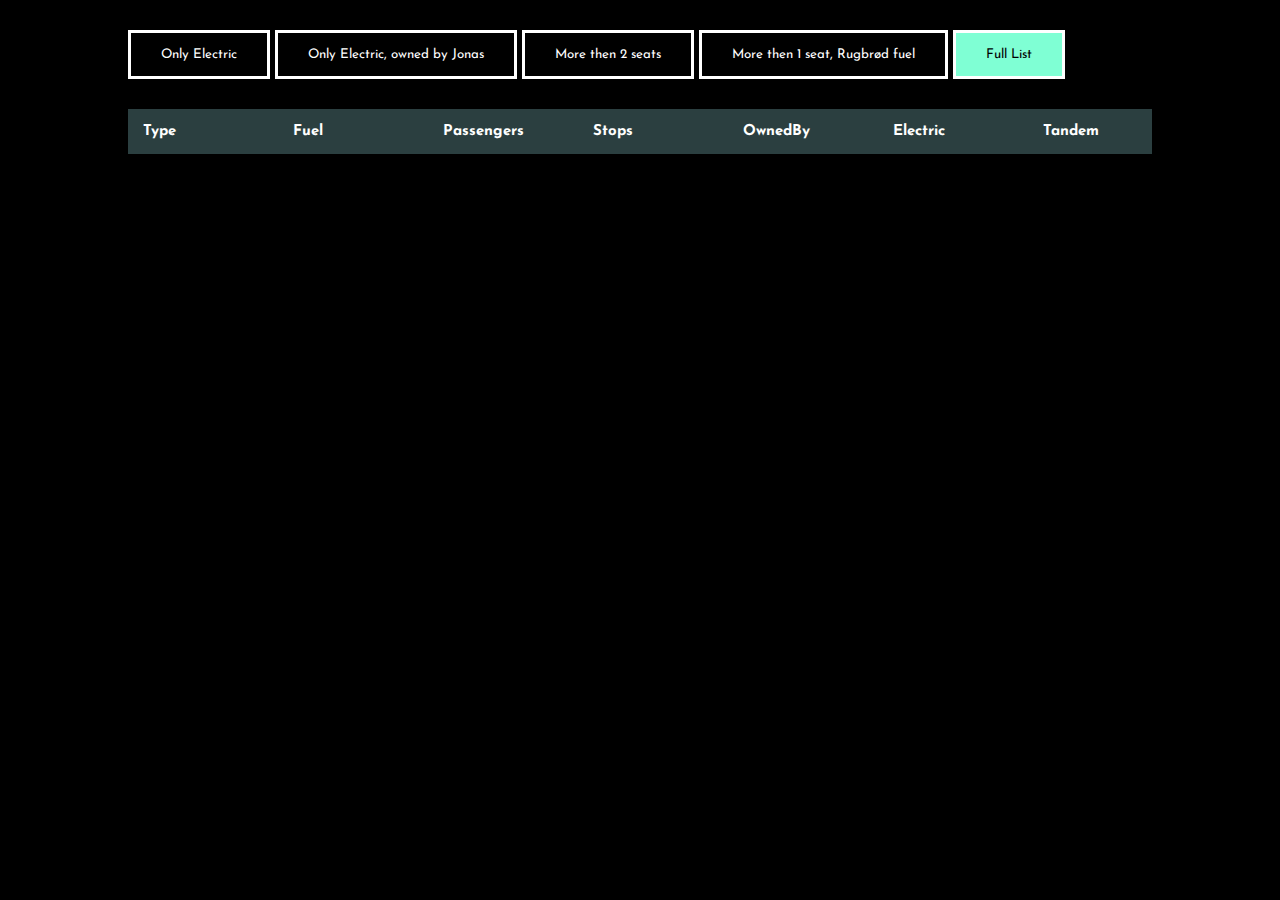
<file: filter_oevelse_starter_files/index.html>
<!DOCTYPE html>
<html lang="en">

<head>
    <meta charset="UTF-8">
    <meta name="viewport" content="width=device-width, initial-scale=1.0">
    <title>Document</title>
    <link rel="stylesheet" href="style.css">
</head>

<body>
    <div class="wrapper">
        <button id="filterElectric" data-filter="onlyElectric">Only Electric</button>
        <button id="filterElectricOwner">Only Electric, owned by Jonas</button>
        <button id="filterSeats">More then 2 seats</button>
        <button id="filterSeatsFuel">More then 1 seat, Rugbrød fuel</button>
        <button id="noFilter">Full List</button>
        <ul class="tableHeader">
            <li><strong>Type</strong></li>
            <li><strong>Fuel</strong></li>
            <li><strong>Passengers</strong></li>
            <li><strong>Stops</strong></li>
            <li><strong>OwnedBy</strong></li>
            <li><strong>Electric</strong></li>
            <li><strong>Tandem</strong></li>
        </ul>
        <ul class="tableData"></ul>
    </div>
    <script src="script.js"></script>
</body>

</html>
</file>
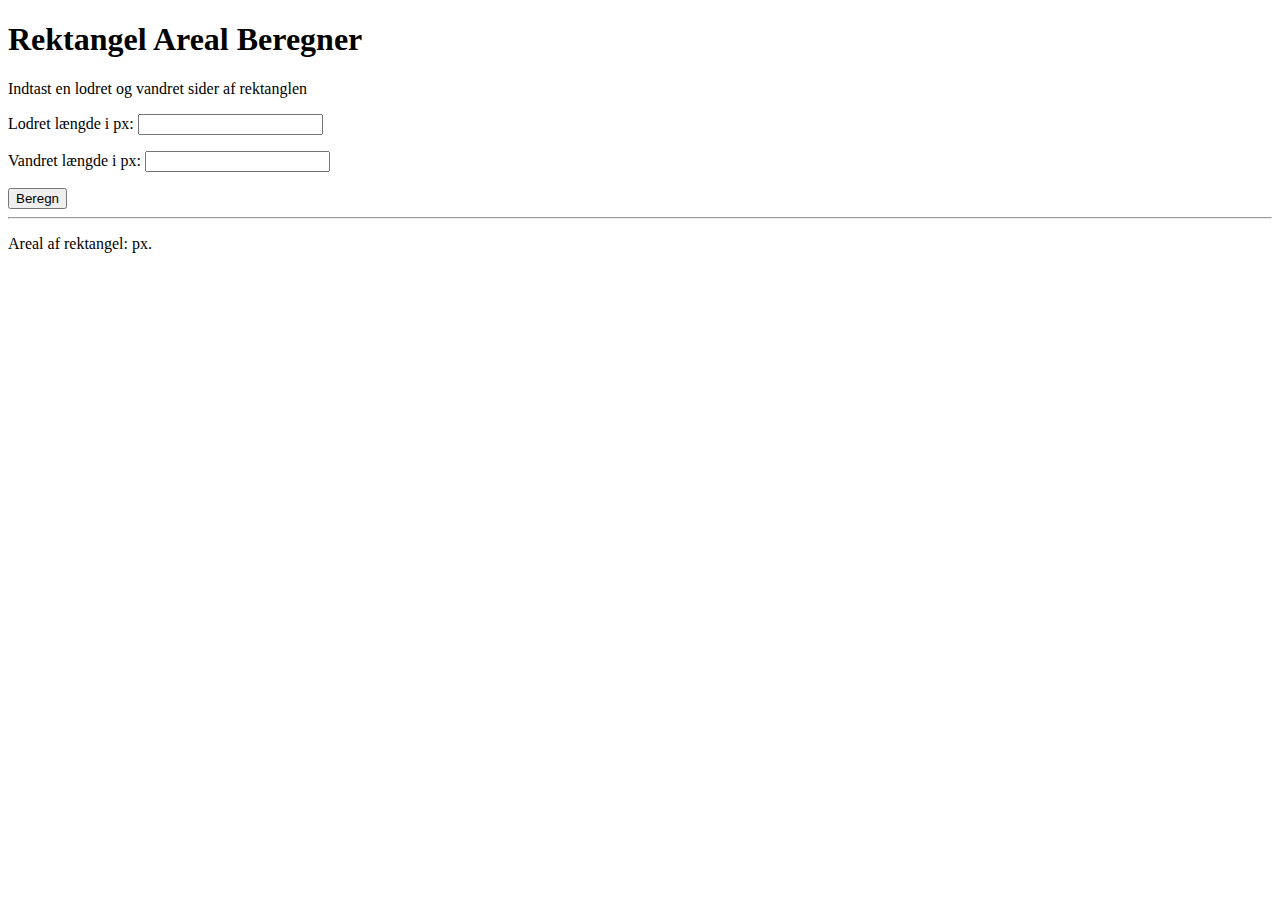
<file: kvadratareal/index.html>
<!DOCTYPE html>
<html lang="en">
<head>
    <meta charset="UTF-8">
    <meta name="viewport" content="width=device-width, initial-scale=1.0">
    <title>Areal Beregner</title>
</head>
<body>
    <h1>
        Rektangel Areal Beregner
    </h1>
    <p>Indtast en lodret og vandret sider af rektanglen</p>
    <p>
        <span>Lodret længde i px: </span><input id="lod" type="number">
    </p>
    <p>
        <span>Vandret længde i px: </span><input id="vand" type="number">
    </p>
    <button id="count">Beregn</button>
    <hr>
    <p>
        Areal af rektangel: <span id="areal"></span> px.
    </p>
    <div id="square" style="width: 0px; height:0px; background-color: red;"></div>
    <script src="script.js"></script>
</body>
</html>
</file>
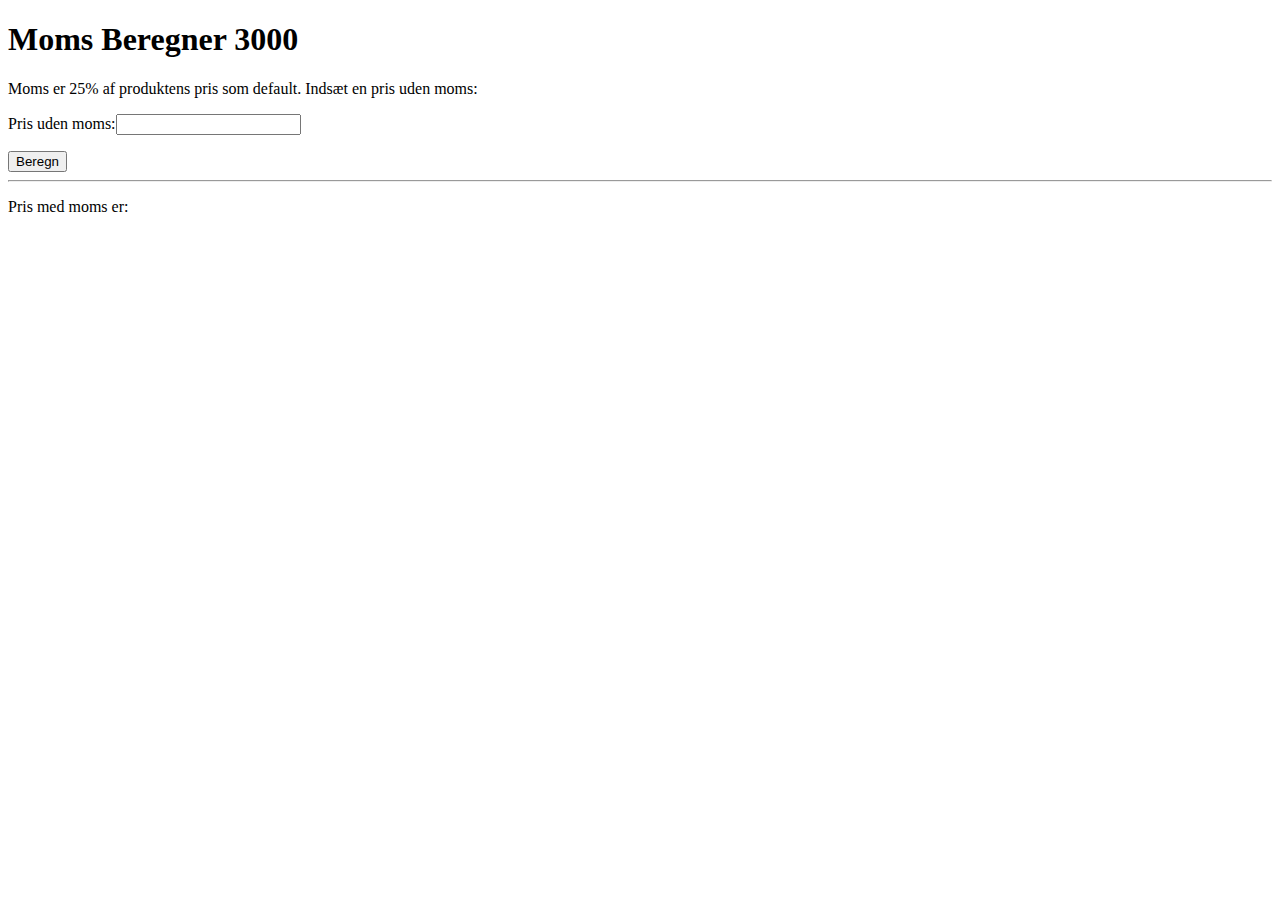
<file: momsberegner/index.html>
<!DOCTYPE html>
<html lang="en">
<head>
    <meta charset="UTF-8">
    <meta name="viewport" content="width=device-width, initial-scale=1.0">
    <title>Moms beregner 3000</title>
</head>
<body>
    <section class="wrapper">
        <h1>Moms Beregner 3000</h1>
        <p>Moms er 25% af produktens pris som default. Indsæt en pris uden moms:</p>
        <p>
            <span>Pris uden moms:</span><input id="price" type="number">
        </p>
        <button id="recount">Beregn</button>
        <hr>
        <p>Pris med moms er: <span id="finalprice"></span></p>
    </section>
    <script src="script.js"></script>
</body>
</html>
</file>
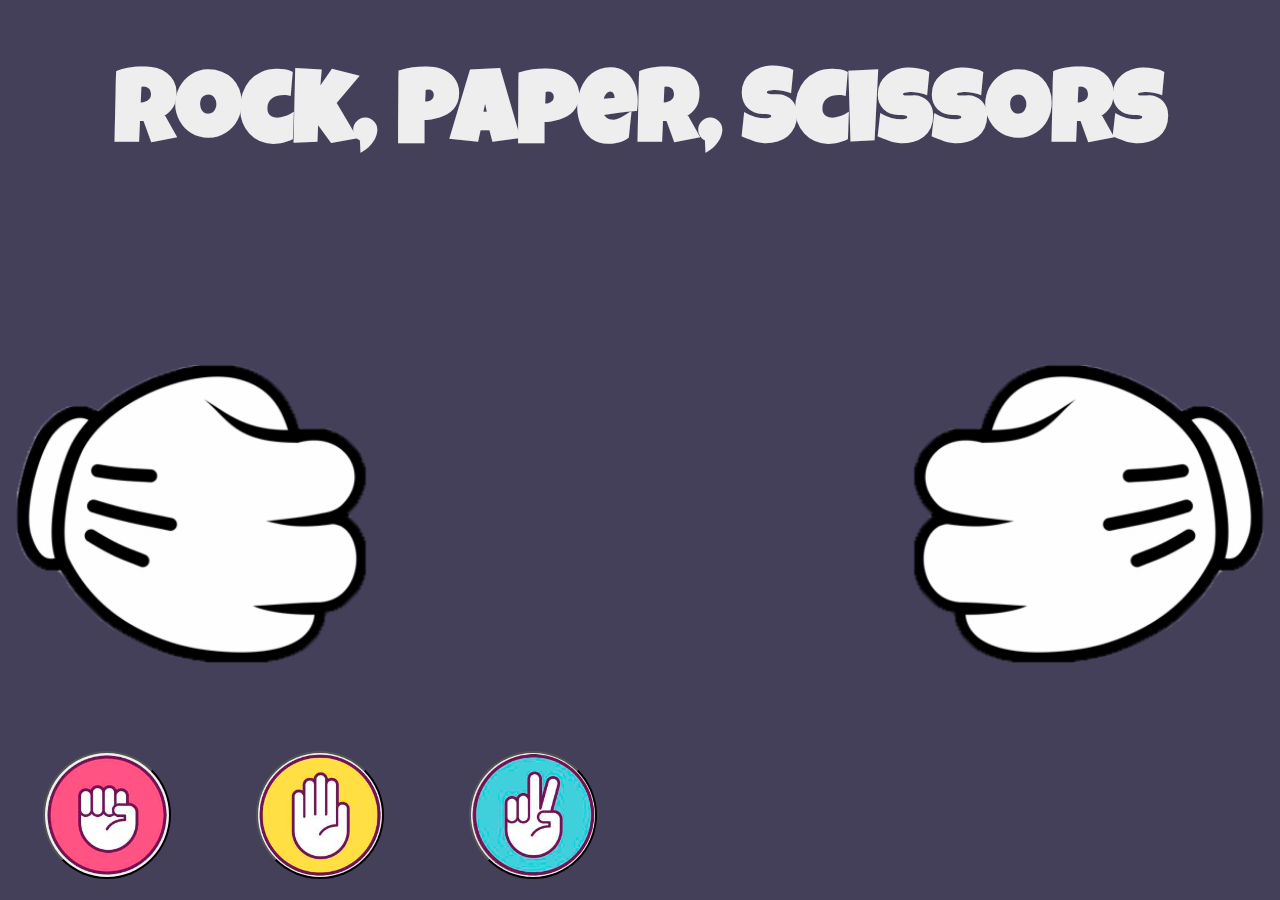
<file: rockpaperscissors/index.html>
<!DOCTYPE html>
<html lang="en">
<head>
  <meta charset="UTF-8">
  <meta name="viewport" content="width=device-width, initial-scale=1.0">
  <meta http-equiv="X-UA-Compatible" content="ie=edge">
  <title>Rock, Paper, Scissors</title>
  <link href="https://fonts.googleapis.com/css?family=Luckiest+Guy&display=swap" rel="stylesheet"> 
  <link rel="stylesheet" href="styles.css">
</head>
<body>
  <h1>Rock, Paper, Scissors</h1>

  <div id="gamefield">
    <div id="player1" class="player"></div>
    <div id="player2" class="player"></div>
    <div id="texts">
      <div id="lose" class="hidden"><h1>
        You lose
      </h1></div>
      <div id="win" class="hidden"><h1>
        You win
      </h1></div>
      <div id="draw" class="hidden"><h1>
        It's a draw
      </h1></div>
    </div>
  </div>

  <div id="buttons">
    <button class="rock" onclick="rollDice(0)"></button>
    <button class="paper" onclick="rollDice(1)"></button>
    <button class="scissors" onclick="rollDice(2)"></button>
  </div>
  <script src="script.js"></script>
</body>
</html>
</file>
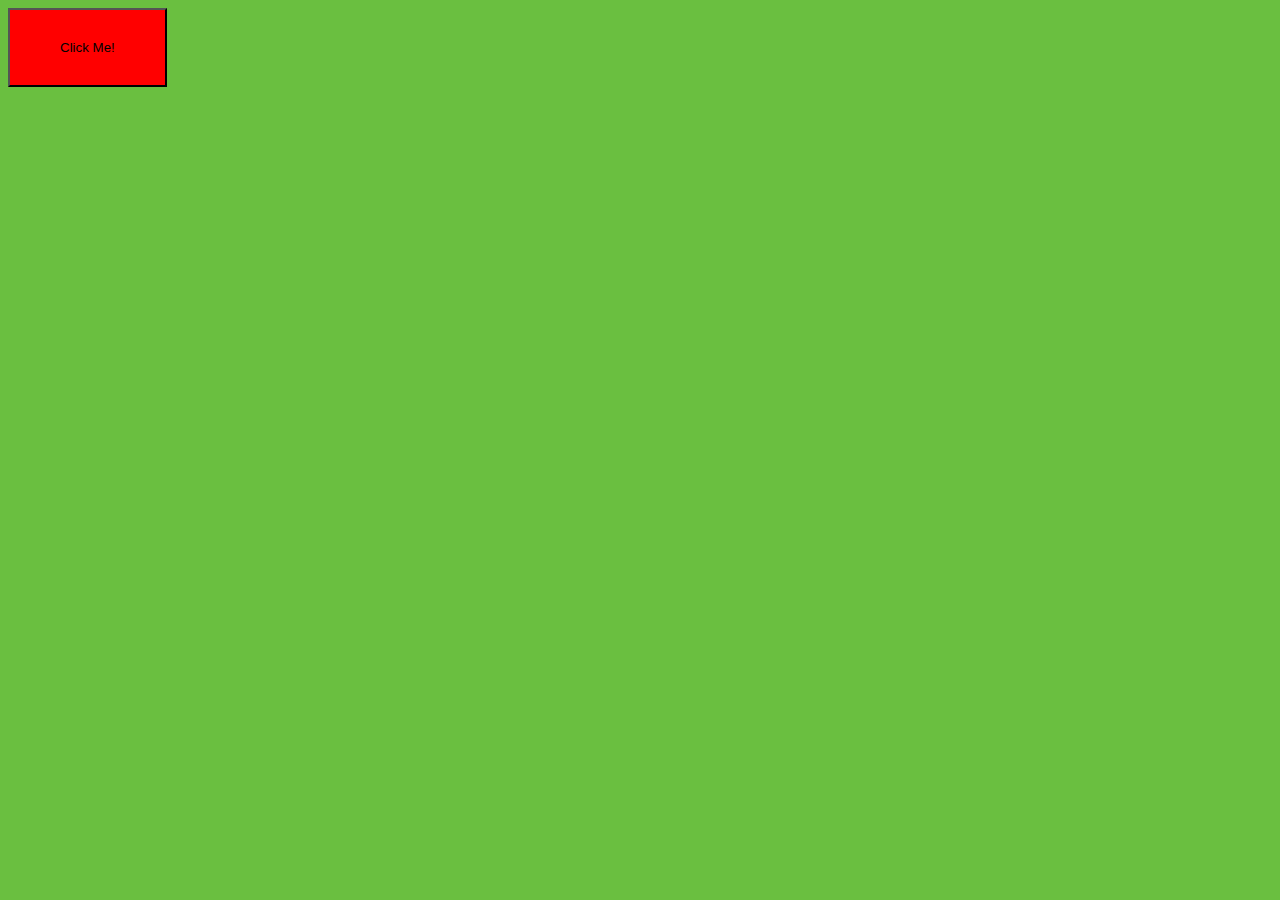
<file: screencolor/index.html>
<!DOCTYPE html>
<html lang="en">
<head>
    <meta charset="UTF-8">
    <meta http-equiv="X-UA-Compatible" content="IE=edge">
    <meta name="viewport" content="width=device-width, initial-scale=1.0">
    <title>Document</title>
    <link rel="stylesheet" href="style.css">
</head>
<body>
    <button id="aniButton">Click Me!</button>
    <p id="video" style="display: none">Video Started!</p>
    <script src="sc.js"></script>
</body>
</html>
</file>
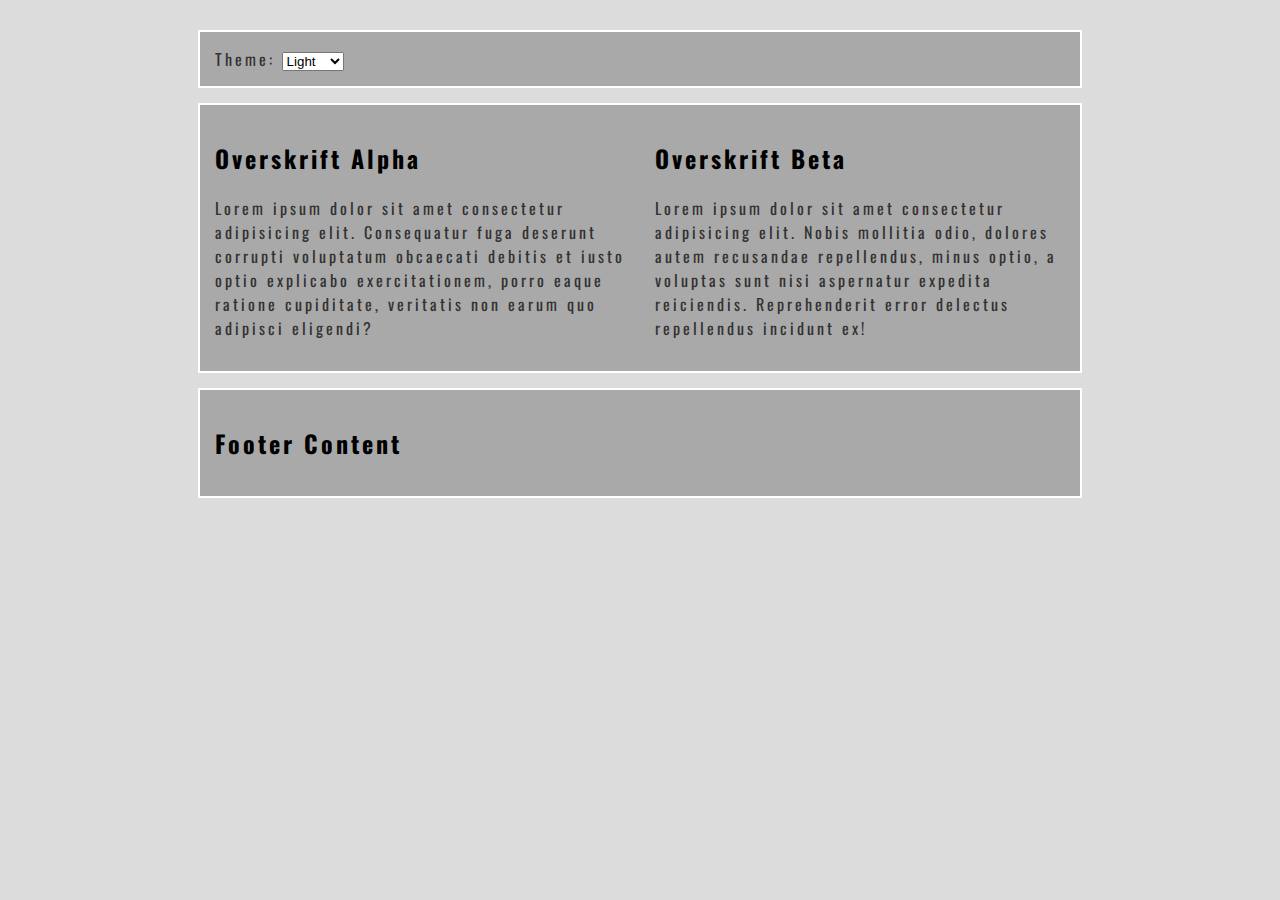
<file: themeswitcher/index.html>
<!DOCTYPE html>
<html lang="en">
<head>
    <meta charset="UTF-8">
    <meta name="viewport" content="width=<device-width>, initial-scale=1.0">
    <title>Theme Switcher</title>
    <link rel="stylesheet" href="style.css">
</head>
<body data-theme="light">
    <div class="wrapper">
        <header>
            <span>Theme: </span>
            <select id="themes" name="themes">
                <option value="light">Light</option>
                <option value="dark">Dark</option>
                <option value="hawaii">Hawaii</option>
            </select>
        </header>
        <main>
            <div class="left">
                <h2>Overskrift Alpha</h2>
                <p>Lorem ipsum dolor sit amet consectetur adipisicing elit. Consequatur fuga deserunt corrupti voluptatum obcaecati debitis et iusto optio explicabo exercitationem, porro eaque ratione cupiditate, veritatis non earum quo adipisci eligendi?</p>
            </div>
            <div class="right">
                <h2>Overskrift Beta</h2>
                <p>Lorem ipsum dolor sit amet consectetur adipisicing elit. Nobis mollitia odio, dolores autem recusandae repellendus, minus optio, a voluptas sunt nisi aspernatur expedita reiciendis. Reprehenderit error delectus repellendus incidunt ex!</p>
            </div>
        </main>
        <footer><h2>Footer Content</h2></footer>
    </div>
    <script src="sc.js"></script>
</body>
</html>
</file>
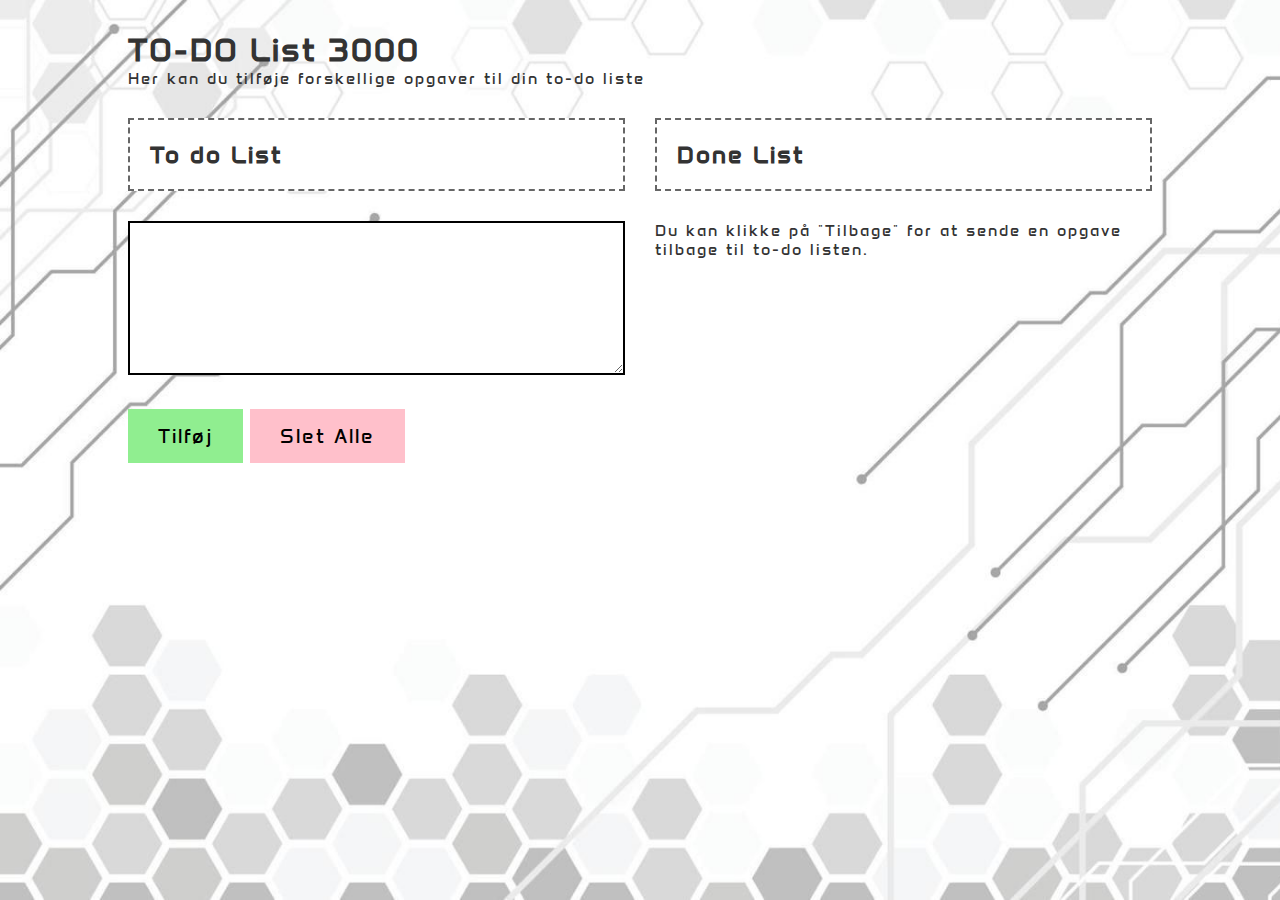
<file: todolist/index.html>
<!DOCTYPE html>
<html lang="en">
<head>
    <meta charset="UTF-8">
    <meta name="viewport" content="width=device-width, initial-scale=1.0">
    <title>TO-DO List 3000</title>
    <link rel="stylesheet" href="style.css">
</head>
<body>
    <header>
        <h1>TO-DO List 3000</h1>
        <p>Her kan du tilføje forskellige opgaver til din to-do liste</p>
    </header>
    <main>
        <section class="grid_1_2">
            <div class="tasklist todo_container">
                <h2>To do List</h2>
                <ul id="tasks">

                </ul>
            </div>
            <div class="tasklist done_container">
                <h2>Done List</h2>
                <ul id="tasks_done">

                </ul>
            </div>
        </section>
        <section>
            <div class="new_container">
                <div class="left">
                    <textarea id="task_txt"></textarea>
                    <button class="ctrl_btn positive" id="task_btn">Tilføj</button>
                    <button class="ctrl_btn negative" id="clear_btn">Slet Alle</button>
                </div>
                <div class="right">
                    <p>
                        Du kan klikke på "Tilbage" for at sende en opgave tilbage til to-do listen.
                    </p>
                </div>
            </div>
        </section>
    </main>
    <footer></footer>
    <script src="sc.js"></script>
</body>
</html>
</file>
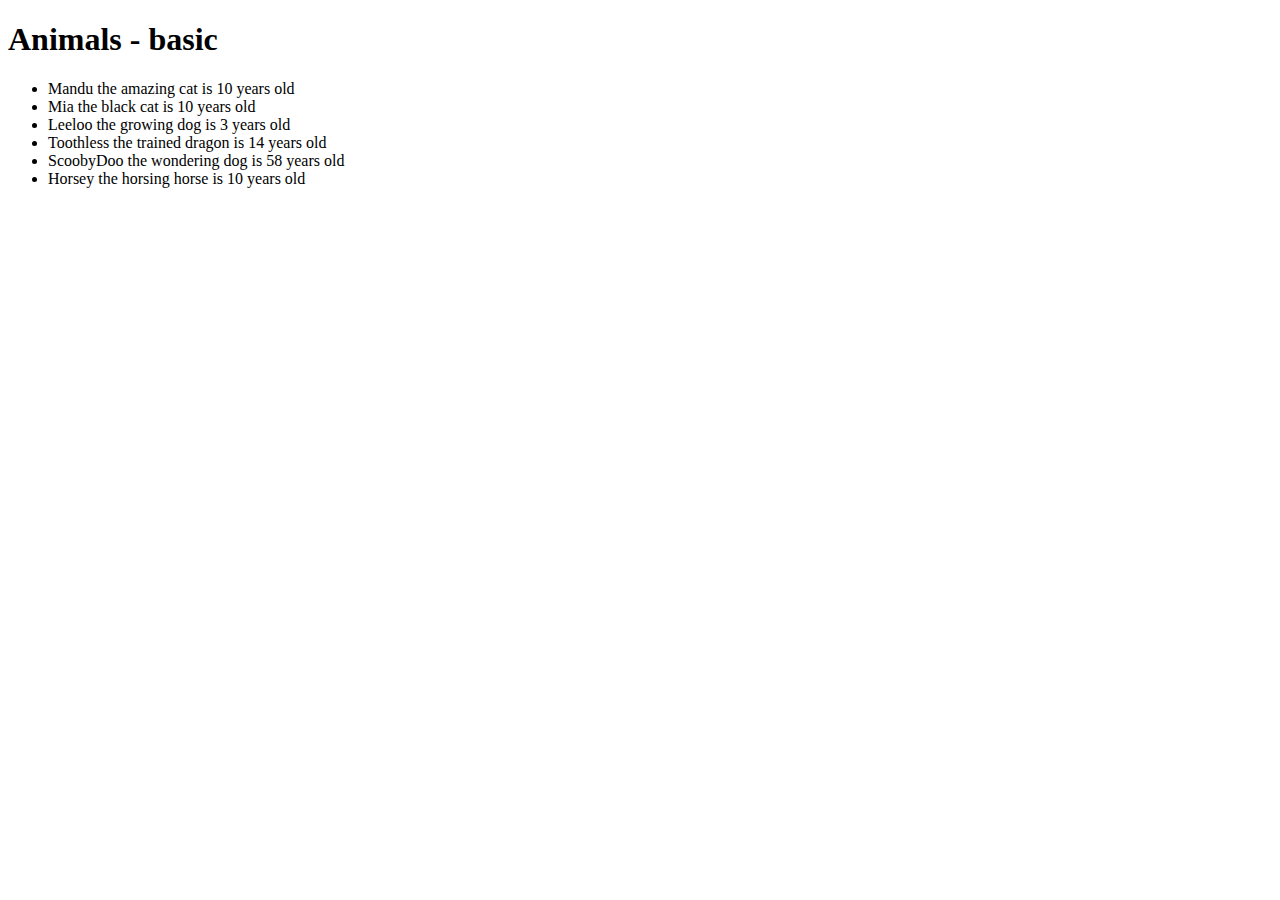
<file: animals/animals_basic.html>
<!DOCTYPE html>
<html lang="en">
<head>
    <meta charset="UTF-8">
    <meta name="viewport" content="width=device-width, initial-scale=1.0">
    <meta http-equiv="X-UA-Compatible" content="ie=edge">
    <title>Animals (basic)</title>
</head>
<body>
    <h1>Animals - basic</h1>
    <ul id="list">
        <!-- animal template will be cloned and inserted here -->
    </ul>

    <template id="animal">
        <li><span data-field="fullname">XX</span> is <span data-field="age">YY</span> years old</li>
    </template>

    <script src="animals_basic.js"></script>
</body>
</html>
</file>
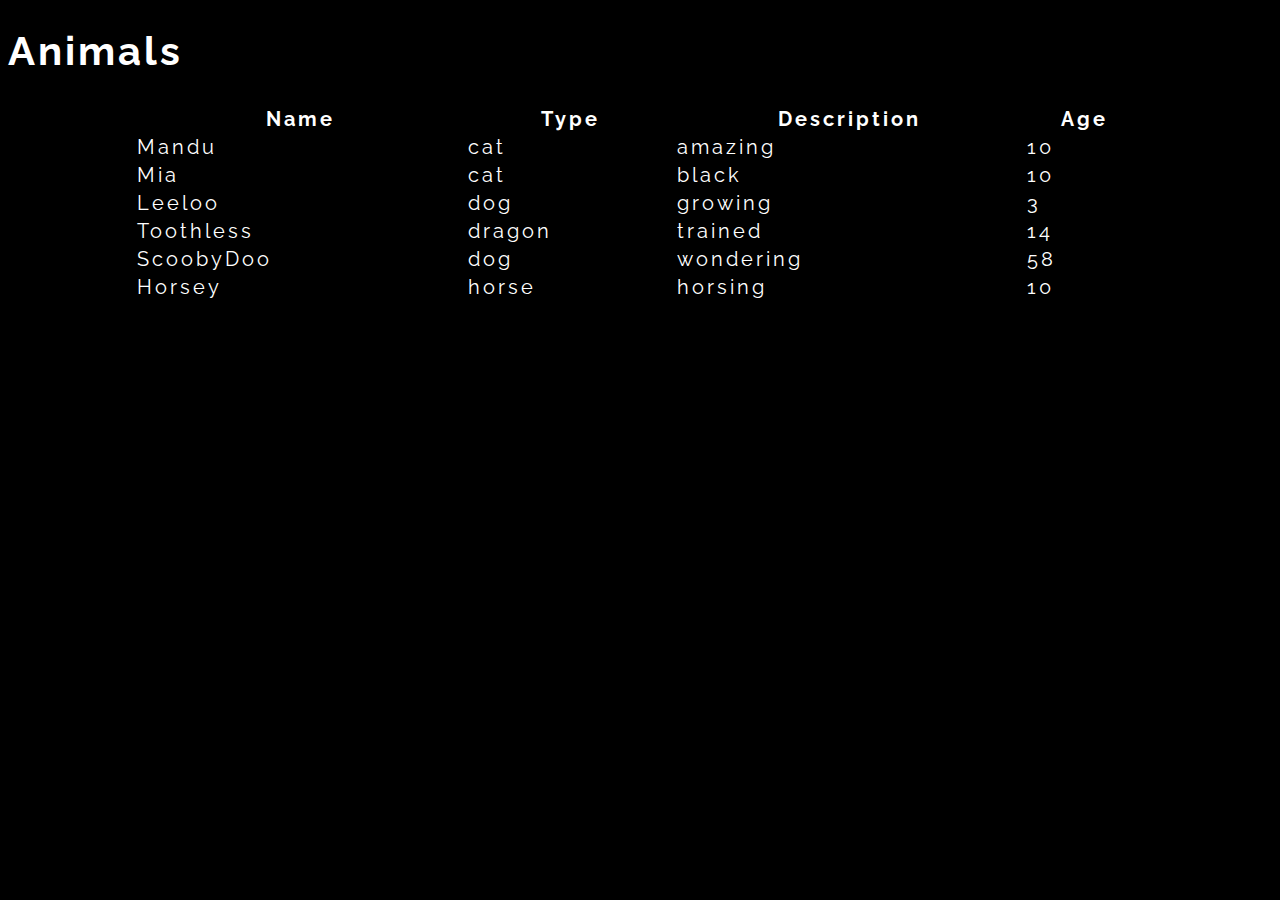
<file: animals/animals_objects.html>
<!DOCTYPE html>
<html lang="en">
  <head>
    <meta charset="UTF-8" />
    <meta name="viewport" content="width=device-width, initial-scale=1.0" />
    <meta http-equiv="X-UA-Compatible" content="ie=edge" />
    <title>Animals (objects)</title>
    <link rel="stylesheet" href="style.css">
  </head>
  <body>
    <h1>Animals</h1>
    
    <table id="list">
      <thead>
        <tr>
          <th>Name</th>
          <th>Type</th>
          <th>Description</th>
          <th>Age</th>
        </tr>
      </thead>
      <tbody>
        <!-- animal template will be copied and inserted here -->
        
      </tbody>
    </table>

    <template id="animal">
      <tr>
        <td data-field="name">NAME</td>
        <td data-field="type">TYPE</td>
        <td data-field="desc">DESCRIPTION</td>
        <td data-field="age">AGE</td>
      </tr>
    </template>
    
    <script src="animals_objects.js"></script>
  </body>
</html>
</file>
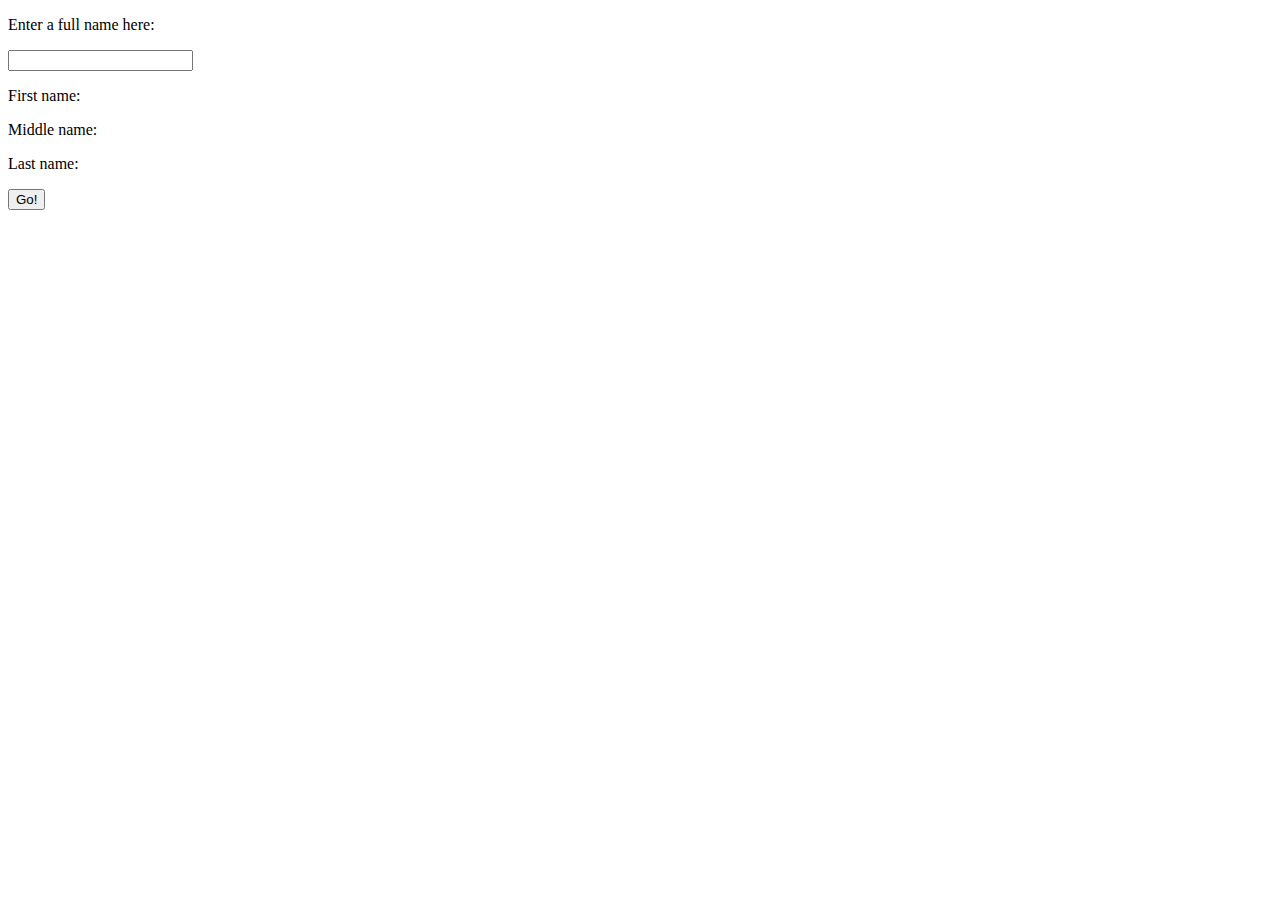
<file: nameparts/nameparts.html>
<!DOCTYPE html>
<html lang="en">
<head>
    <meta charset="UTF-8">
    <meta http-equiv="X-UA-Compatible" content="IE=edge">
    <meta name="viewport" content="width=device-width, initial-scale=1.0">
    <title>Document</title>
</head>
<body>
    <p>
        Enter a full name here:
    </p>
    <p><input type="text" id="fullName"></p>
    <p>
        First name: <span id="firstName"></span>
    </p>
    <p>
        Middle name: <span id="middleName"></span>
    </p>
    <p>
        Last name: <span id="lastName"></span>
    </p>
    <button id="go">Go!</button>
    <script src="nameparts.js"></script>
</body>
</html>
</file>
<file: filter_oevelse_starter_files/style.css>
@import url('https://fonts.googleapis.com/css2?family=Josefin+Sans:ital@0;1&display=swap');

* {
    padding: 0;
    margin: 0;
}

body {
    background-color: black;
    color: white;
    font-size: 15px;
    font-family: "Josefin Sans", sans-serif;
}

.wrapper {
    width: 80%;
    margin: 30px auto;
}

ul {
    display: grid;
    grid-template-columns: repeat(7, 150px);
    justify-content: space-evenly;
    /*gap: 1rem;*/
    margin-top: 30px;
}

li {
    /*font-family: Arial, "Helvetica Neue", Helvetica, sans-serif;*/
    list-style-type: none;
    padding: 15px;
    word-wrap: break-word;
}

button {
    border: 3px solid white;
    background-color: black;
    color: white;
    padding: 15px 30px;
    font-family: "Josefin Sans", sans-serif;
}

.tableHeader {
    background-color: #2b3f40;
    color: white;
}

#noFilter {
    background-color: aquamarine;
    color: black;
}
</file>
<file: rockpaperscissors/styles.css>
body {
  margin: 0;
  background-color: #444059;
  font-family: 'Luckiest Guy', cursive;
  color: #eee;
}

h1 {
  text-align: center;
  font-size: 8vw;
}

#gamefield {
  position: relative;
  overflow: hidden;
  display: flex;
  justify-content: space-between;
}

#player1 {
  --rot: 1;
}

#player2 {
  --rot: -1;
}

.player {
  transform: scale(var(--rot),1);
  width: 40vw;
  height: 40vw;
  background-size: 100%;
  background-image: url(hand_rock.png);
}

.player.rock {
  background-image: url(hand_rock.png);
}

.player.paper {
  background-image: url(hand_paper.png);
}

.player.scissors {
  background-image: url(hand_scissors.png);
}

.player.shake {
  background-image: url(hand_rock.png);
  transform-origin: left center;
  animation: shake 1.8s ease-in 1 forwards;
}

@keyframes shake {
  0% {
    transform: scale(var(--rot),1) translateX(calc((var(--rot) - 1) * 50%)) rotate(0deg);
  }
  16% {
    transform: scale(var(--rot),1) translateX(calc((var(--rot) - 1) * 50%)) rotate(-40deg);
  }
  24% {
    transform: scale(var(--rot),1) translateX(calc((var(--rot) - 1) * 50%)) rotate(5deg);
  }
  32% {
    transform: scale(var(--rot),1) translateX(calc((var(--rot) - 1) * 50%)) rotate(0deg);
  }
  48% {
    transform: scale(var(--rot),1) translateX(calc((var(--rot) - 1) * 50%)) rotate(-40deg);
  }
  56% {
    transform: scale(var(--rot),1) translateX(calc((var(--rot) - 1) * 50%)) rotate(5deg);
  }
  64% {
    transform: scale(var(--rot),1) translateX(calc((var(--rot) - 1) * 50%)) rotate(0deg);
  }
  80% {
    transform: scale(var(--rot),1) translateX(calc((var(--rot) - 1) * 50%)) rotate(-40deg);
  }
  96% {
    transform: scale(var(--rot),1) translateX(calc((var(--rot) - 1) * 50%)) rotate(5deg);
  }
  100% {
    transform: scale(var(--rot),1) translateX(calc((var(--rot) - 1) * 50%)) rotate(0deg);
  }
}

#texts {
  position: absolute;
  width: 100%;
  margin-top: 10vw;
  pointer-events: none;
}

#texts h1 {
  color: #ffde53;
  text-shadow: 4px 4px 1px red, -4px -4px 1px red, 4px -4px 1px red, -4px 4px 1px red;
}

.hidden {
  display: none;
}

#buttons {
  display: flex;
  justify-content: space-around;
  max-width: 50vw;
}

#buttons.disabled button {
  filter: grayscale(100%) brightness(.75);
}

#buttons button {
  background-size: 100%;
  border-radius: 10vw;
  width: 10vw;
  height: 10vw;
  transition: filter .8s;
}

button.rock {
  background-image: url(button_rock.png);
}

button.paper {
  background-image: url(button_paper.png);
}

button.scissors {
  background-image: url(button_scissors.png);
}
</file>
<file: screencolor/style.css>
body {
    background-color: hsl(100 50% 50%);
}

button {
    padding: 30px 50px;
}

#aniButton {
    position: relative;
    overflow: hidden;
    background-color: red;
    background-position-x: 0;
    transition: all .3s;
}

#aniButton::before {
    content: "";
    position: absolute;
    top: 0;
    left: -100%;
    width: 100%;
    height: 100%;
    background-color: aqua;
    animation-name: fillOut;
    animation-duration: 5s;
}

#aniButton:hover::before {
    animation-duration: 10s;
}

@keyframes fillOut {
    0% { left: -100%; }
    100% { left: 0%; }
}
</file>
<file: themeswitcher/style.css>
@import url('https://fonts.googleapis.com/css2?family=Oswald:wght@200..700&family=Protest+Riot&family=Raleway:ital,wght@0,100..900;1,100..900&display=swap');

[data-theme="light"] {
    --bg-col: rgb(220, 220, 220);
    --bg-header-col: darkgrey;
    --font-col: rgb(50, 50, 50);
    --border-col: white;
    --border-rad: 0px;
    --header-col: black;
    --font-fam: "Oswald", sans-serif;
}

[data-theme="dark"] {
    --bg-col: rgb(20, 20, 20);
    --bg-header-col: #333;
    --font-col: white;
    --border-col: white;
    --border-rad: 0px;
    --header-col: white;
    --font-fam: "Raleway", sans-serif;
}

[data-theme="hawaii"] {
    --bg-col: orange;
    --bg-header-col: orangered;
    --font-col: white;
    --border-col: white;
    --border-rad: 10px;
    --header-col: yellow;
    --font-fam: "Protest Riot", sans-serif;
}

body {
    background-color: var(--bg-col);
    font-family: var(--font-fam);
    letter-spacing: 3px;
}

header, main, footer {
    padding: 15px;
    margin-bottom: 15px;
    background-color: var(--bg-header-col);
    color: var(--font-col);
    border: 2px solid;
    border-color: var(--border-col);
    border-radius: var(--border-rad);
}

main {
    display: grid;
    gap: 30px;
    grid-template-columns: 1fr 1fr;
}

h1, h2 {
    color: var(--header-col);
}

.wrapper {
    width: 70%;
    margin: 30px auto;
}
</file>
<file: todolist/style.css>
@import url('https://fonts.googleapis.com/css2?family=Anta&display=swap');

* {
    padding: 0;
    margin: 0;
}

body {
    background-color: white;
    background-image: url("background.jpg");
    background-size: cover;
    background-attachment: fixed;
    background-repeat: no-repeat;
    color: #333;
    font-family: "Anta", sans-serif;
    letter-spacing: 2px;
}

h2 {
    padding: 5px;
}

header, main, footer {
    width: 80%;
    margin: 30px auto;
}

.grid_1_2 {
    display: grid;
    grid-template-columns: 1fr 1fr;
    gap: 30px;
}

ul {
    list-style: none;
}

li {
    padding: 5px;
}

.tasklist {
    border: 2px dashed #666;
    background-color: white;
    padding: 15px;
}

li {
    display: grid;
    grid-template-columns: 1fr 3fr 2fr;
    align-items: baseline;
    transition: all .5s;
}

li:hover {
    background-color: #e3e3e3;
}

.task_date {
    color: #666;
    font-size: 10px;
}

.task_action {
    text-align: right;
}

.task_action button {
    padding: 5px 15px;
    border: 2px solid black;
    margin-left: 5px;
}

.new_container {
    display: grid;
    grid-template-columns: 1fr 1fr;
    gap: 30px;
}

.ctrl_btn {
    border: 0;
    padding: 15px 30px;
    color: white;
    transition: all .3s;
    font-family: "Anta", sans-serif;
    letter-spacing: 2px;
    font-size: 20px;
}

.negative {
    background-color: pink;
    color: black;
}

.negative:hover {
    background-color: red;
    color: white;
}

.positive {
    background-color: lightgreen;
    color: black;
}

.positive:hover {
    background-color: green;
    color: white;
}

textarea {
    height: 150px;
    width: calc(100% - 4px);
    margin: 30px 0px;
    border: 2px solid black;
}

.right p {
    margin: 30px 0px;
}
</file>
<file: animals/style.css>
@import url('https://fonts.googleapis.com/css2?family=Raleway:ital,wght@0,100..900;1,100..900&display=swap');

body {
    background-color: black;
    color: white;
    font-family: "Raleway", sans-serif;
    font-size: 20px;
    letter-spacing: 3px;
}

table {
    width: 80%;
    margin: 30px auto;
}
</file>
